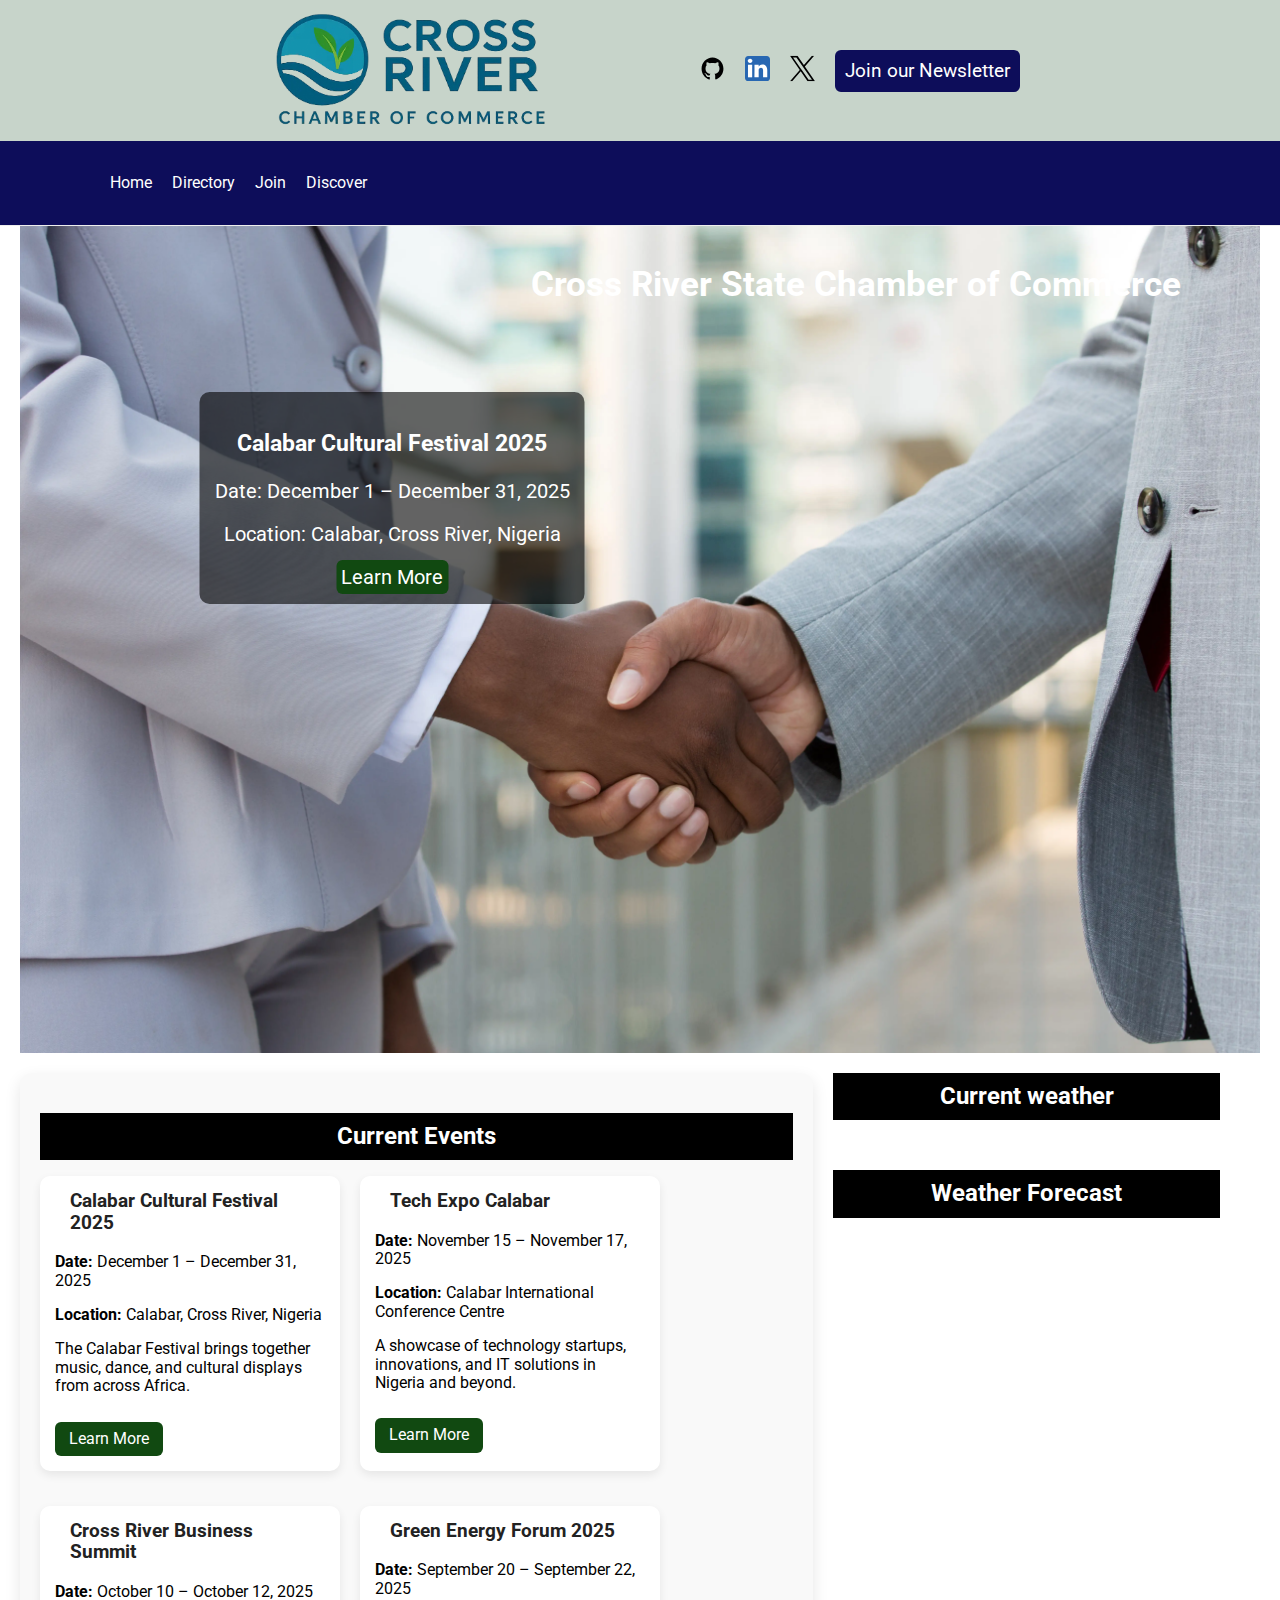
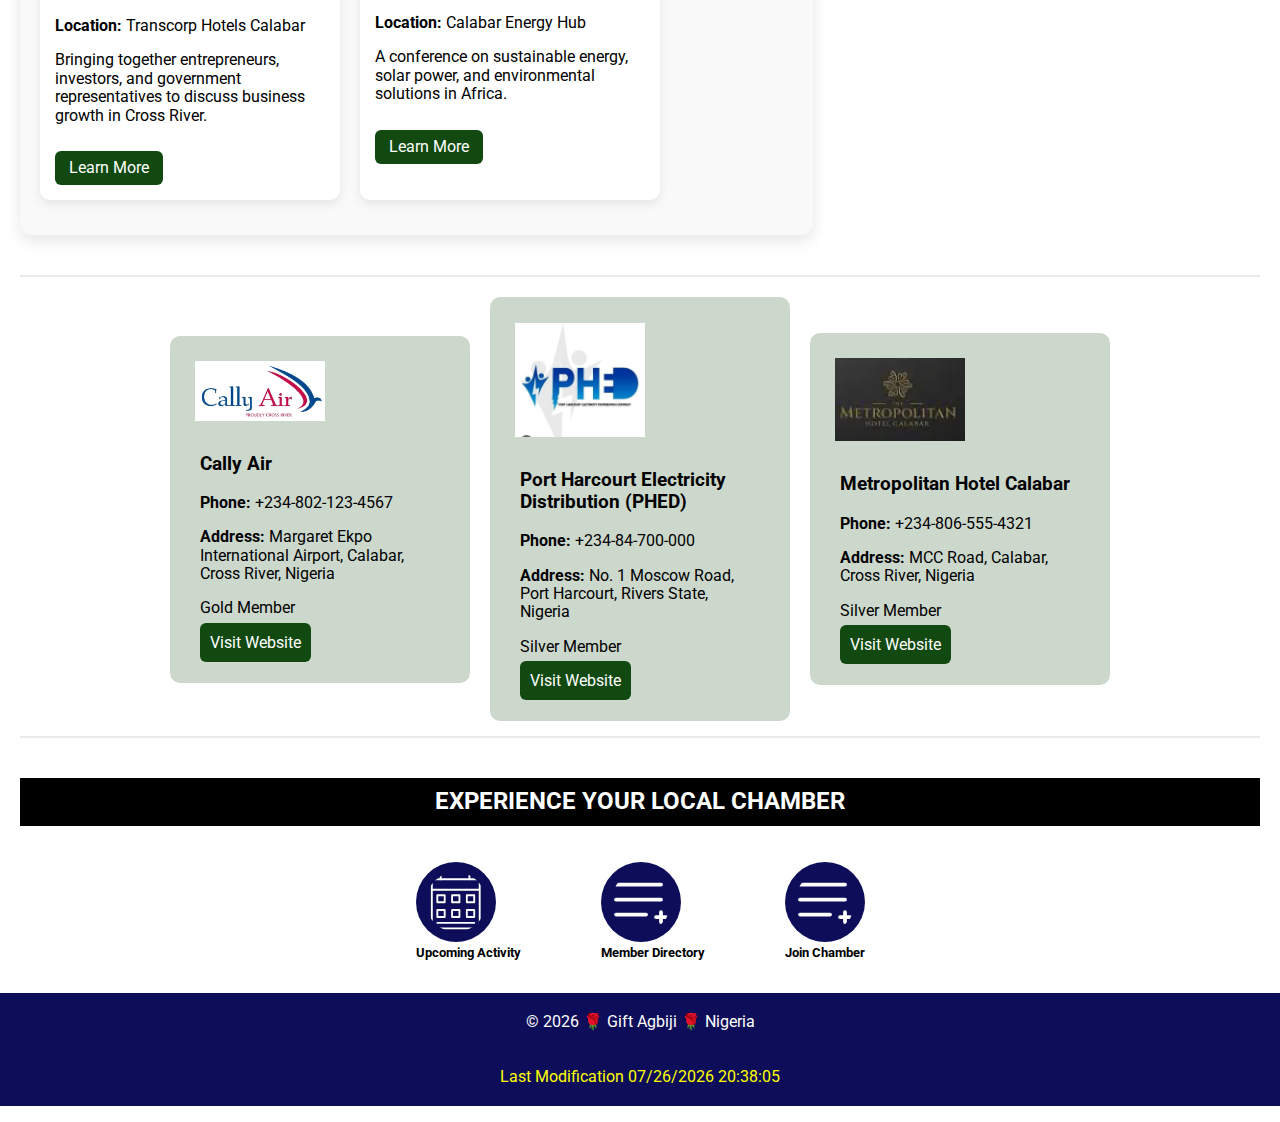
<file: chamber/index.html>
<!DOCTYPE html>
<html lang="en">
<head>
    <meta charset="UTF-8">
    <meta name="viewport" content="width=device-width, initial-scale=1.0">
    <meta name="author" content="Gift Agbiji">
    <meta name="description" content="Cross River State Chamber of Commerce - Empowering Businesses">
    <meta property="og:title" content=" Cross River State Chamber of Commerce - Empowering Businesses">
    <meta property="og:description" content="Join the State Chamber of Commerce to connect with business leaders, access resources, and drive economic growth across our state." />
    <meta property="og:image" content="images/screenshot.png">
    <meta property="og:url" content="https://agbijigift.github.io/wdd231/chamber/">
    <meta property="og:type" content="website">
    <meta property="og:site_name" content="State Chamber of Commerce">
    <link rel="icon" href="images/favicon.ico">
    <link rel="preconnect" href="https://fonts.gstatic.com" crossorigin>
<link href="https://fonts.googleapis.com/css2?family=Lato:ital,wght@0,100;0,300;0,400;0,700;0,900;1,100;1,300;1,400;1,700;1,900&family=Noto+Sans:ital,wght@0,100..900;1,100..900&family=Open+Sans:ital,wght@0,300..800;1,300..800&family=PT+Serif:ital,wght@0,400;0,700;1,400;1,700&family=Roboto+Condensed:ital,wght@0,100..900;1,100..900&family=Roboto+Mono:ital,wght@0,100..700;1,100..700&family=Roboto:ital,wght@0,100..900;1,100..900&display=swap" rel="stylesheet">
    <link rel="stylesheet" href="../styles/normalize.css">
    <link rel="stylesheet" href="styles/base.css">
    <link rel="stylesheet" href="styles/large.css">
    <script src="../scripts/getdates.js" defer></script>
    <script src="scripts/nav.js" defer></script>
    <script src="scripts/weather.js" defer></script>
    <script src="scripts/forecast.js" defer></script>
    
    <title>Cross River State Chamber of Commerce</title>
</head>
<body>
    <header>
        <img class="logo" src="images/logo.webp" alt="logo" >
        <button id="ham-btn" class="hamburger"></button>
         <div class="social">
            <a href=""><img src="../images/githup.svg" alt="githup link"></a>
            <a href=""><img src="../images/linkedin.svg" alt="linkedin"></a>
            <a href=""><img src="../images/twitter.svg" alt="twitter"></a>
            
            <button>Join our Newsletter</button>
        </div>
        
        
        

    </header>
    <nav id="nav-bar" class="navigation">
        <ul>
        <li><a href="index.html">Home</a></li>
        <li><a href="directory.html">Directory</a></li>
        <li><a href="join.html">Join</a></li>
        <li><a href="#">Discover</a></ul></li>
    </nav>
    <main>
        <section class="hero">
  <img src="images/hero-img.webp" alt="hero image">
<h1>Cross River State Chamber of Commerce</h1>
  <div id="event-overlay">
    <h3 id="event-title"></h3>
    <p id="event-date"></p>
    <p id="event-location"></p>
    <a id="event-link" href="#" target="_blank">Learn More</a>

  </div>
</section>

    <section class="event">
       <section id="current-event">
  <h2>Current Events</h2>
  
  <div id="events-list"></div>
    </section>

    <section class="weather">
        
        <div id="current-wheather">
            <h2>Current weather</h2>
            <div class="wea">
            <div id="w-icon">

            </div>
            <div id="other-info"></div>
        </div>

        </div>
        <div id="forecast">
            <h2>Weather Forecast</h2>

        </div>


    </section>
    <section id="spotlights">

    </section>
    <section class="activities">
        <h2>EXPERIENCE YOUR LOCAL CHAMBER</h2>
        <div class="acti">
        <figure><div><a href="#"><img src="images/calender-icon.svg" alt="Activity"></a></div>
        <figcaption>Upcoming Activity</figcaption>
    </figure>
            <figure><div><a href="directory.html"><img src="images/add-icon.svg" alt="member directory"> </a></div>
        <figcaption>Member Directory</figcaption>
    </figure>
        <figure><div><a href="join.html"><img src="images/add-icon.svg" alt="Join chamber"></a></div>
        <figcaption>Join Chamber</figcaption>
    </figure>
</div>
    </section> 
 </section>
      	
    </main>
    <footer>
         <p id="currentyear"></p>
        <p id="lastmodified"></p>

    </footer>

    
</body>
</html>
</file>
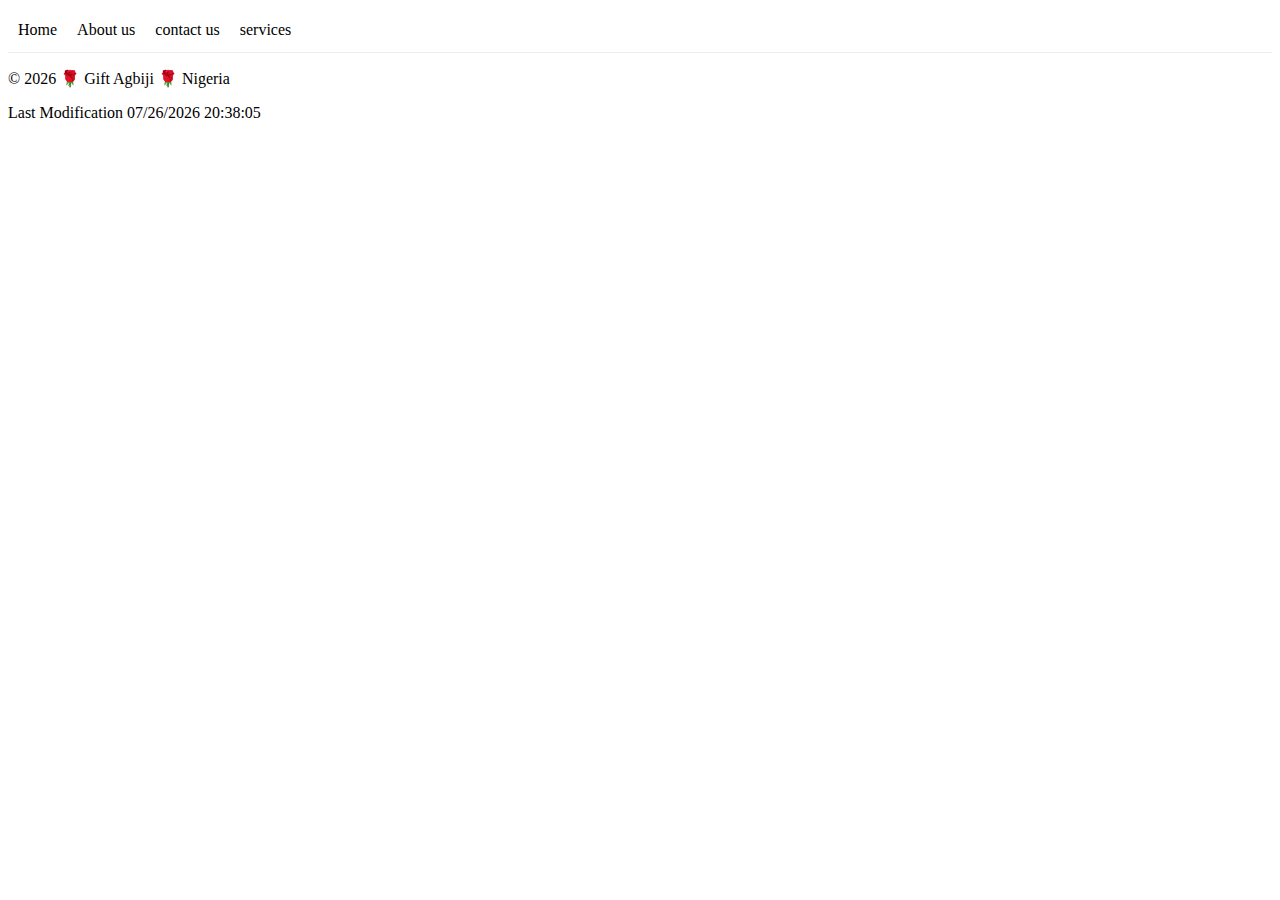
<file: project/index.html>
<!DOCTYPE html>
<html lang="en">
<head>
    <meta charset="UTF-8">
    <meta name="viewport" content="width=device-width, initial-scale=1.0">
        <meta name="description" content=" AquaLife Water Company homepage">
    <meta name="author" content="Gift Agbiji">
        <meta property="og:description" content="AquaLife Water Company homepage">
    <meta property="og:image" content="https://agbijigift.github.io/wdd231/">
    <meta property="og:title" content="AquaLife Water Company homepage">
    <link rel="preconnect" href="https://fonts.googleapis.com">
    <link rel="preconnect" href="https://fonts.gstatic.com" crossorigin>
    <link
        href="https://fonts.googleapis.com/css2?family=Lato:ital,wght@0,100;0,300;0,400;0,700;0,900;1,100;1,300;1,400;1,700;1,900&family=Noto+Sans:ital,wght@0,100..900;1,100..900&family=PT+Serif:ital,wght@0,400;0,700;1,400;1,700&family=Poppins:ital,wght@0,100;0,200;0,300;0,400;0,500;0,600;0,700;0,800;0,900;1,100;1,200;1,300;1,400;1,500;1,600;1,700;1,800;1,900&family=Roboto+Condensed:ital,wght@0,100..900;1,100..900&family=Roboto:ital,wght@0,100..900;1,100..900&display=swap"
        rel="stylesheet">
    <link rel="stylesheet" href="styles/base.css">
    <link rel="stylesheet" href="styles/large.css">
    <script src="scripts/nav.js" defer></script>
    <script src="scripts/getdates.js" defer></script>
    <title>AquaLife Water Company</title>
</head>
<body>
    <header>
        <button id="ham-btn" class="hamburger"></button>

    </header>
    <nav id="nav-bar" class="navigation">
       <ul><li><a href="index.html">Home</a></li>
       <li> <a href="#">About us</a></li>
        <li><a href="#"> contact us</a></li>
        <li><a href="#">services</a></ul> </li>

    </nav>
    <main>
        <section class="hero">
            <div class="welcome-message">

            </div>

        </section>
        <section class="vision">

        </section>

    </main>
    <footer>
        <p id="currentyear"></p>
        <p id="lastmodified"></p>


    </footer>

    
</body>
</html>
</file>
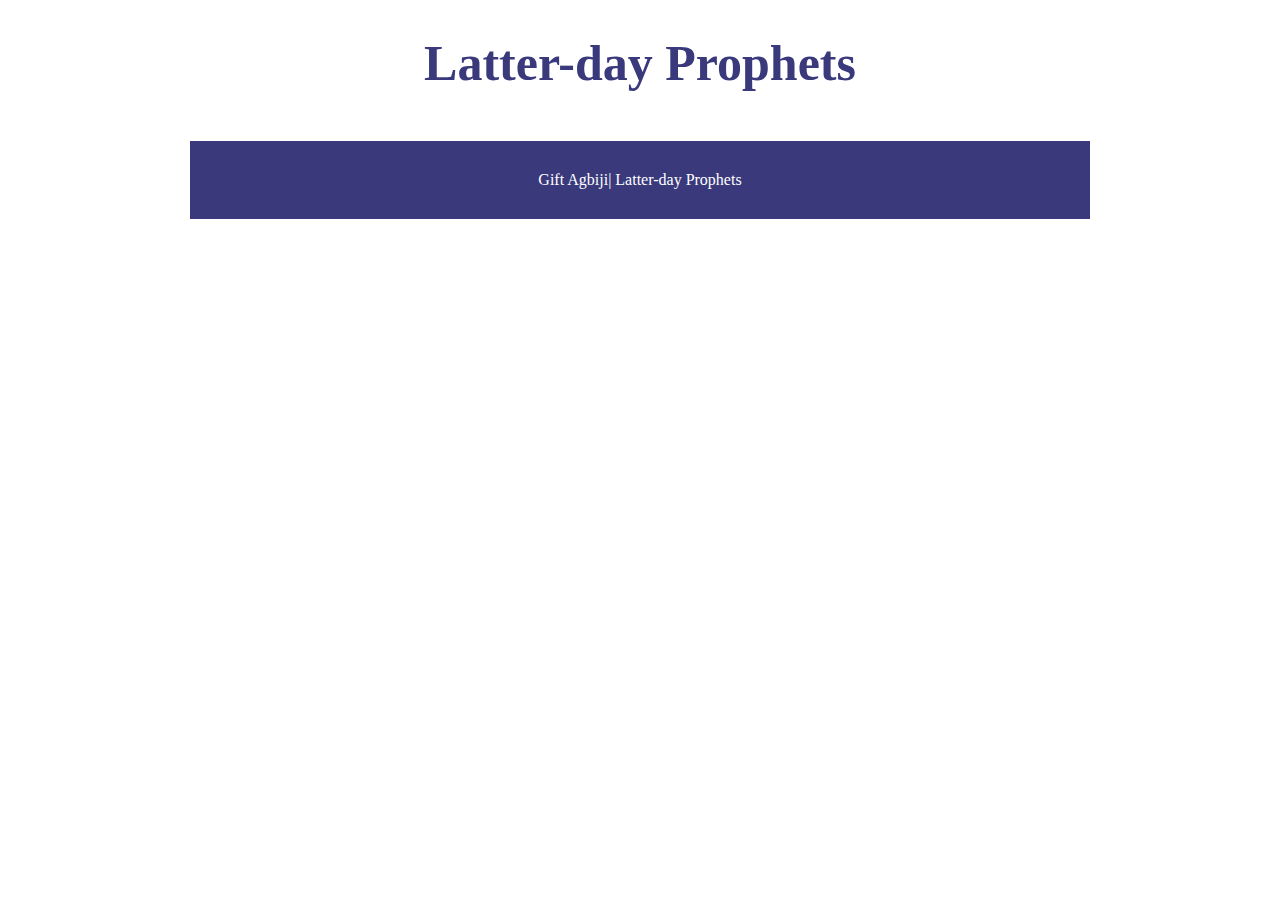
<file: prophets.html>
<!DOCTYPE html>
<html lang="en">
<head>
    <meta charset="UTF-8">
    <meta name="viewport" content="width=device-width, initial-scale=1.0">
    <title>Gift Agbiji| Latter-day Prophets</title>
    <link rel="stylesheet" href="styles/prophets.css">
    <script src="scripts/prophets.js" defer></script>
</head>
<body>
    <header>
  <h1>Latter-day Prophets</h1>
</header>
<main>
  <div id="cards"></div>
</main>
<footer>
  <p>Gift Agbiji| Latter-day Prophets</p> 
</footer>
</body>
</html>
</file>
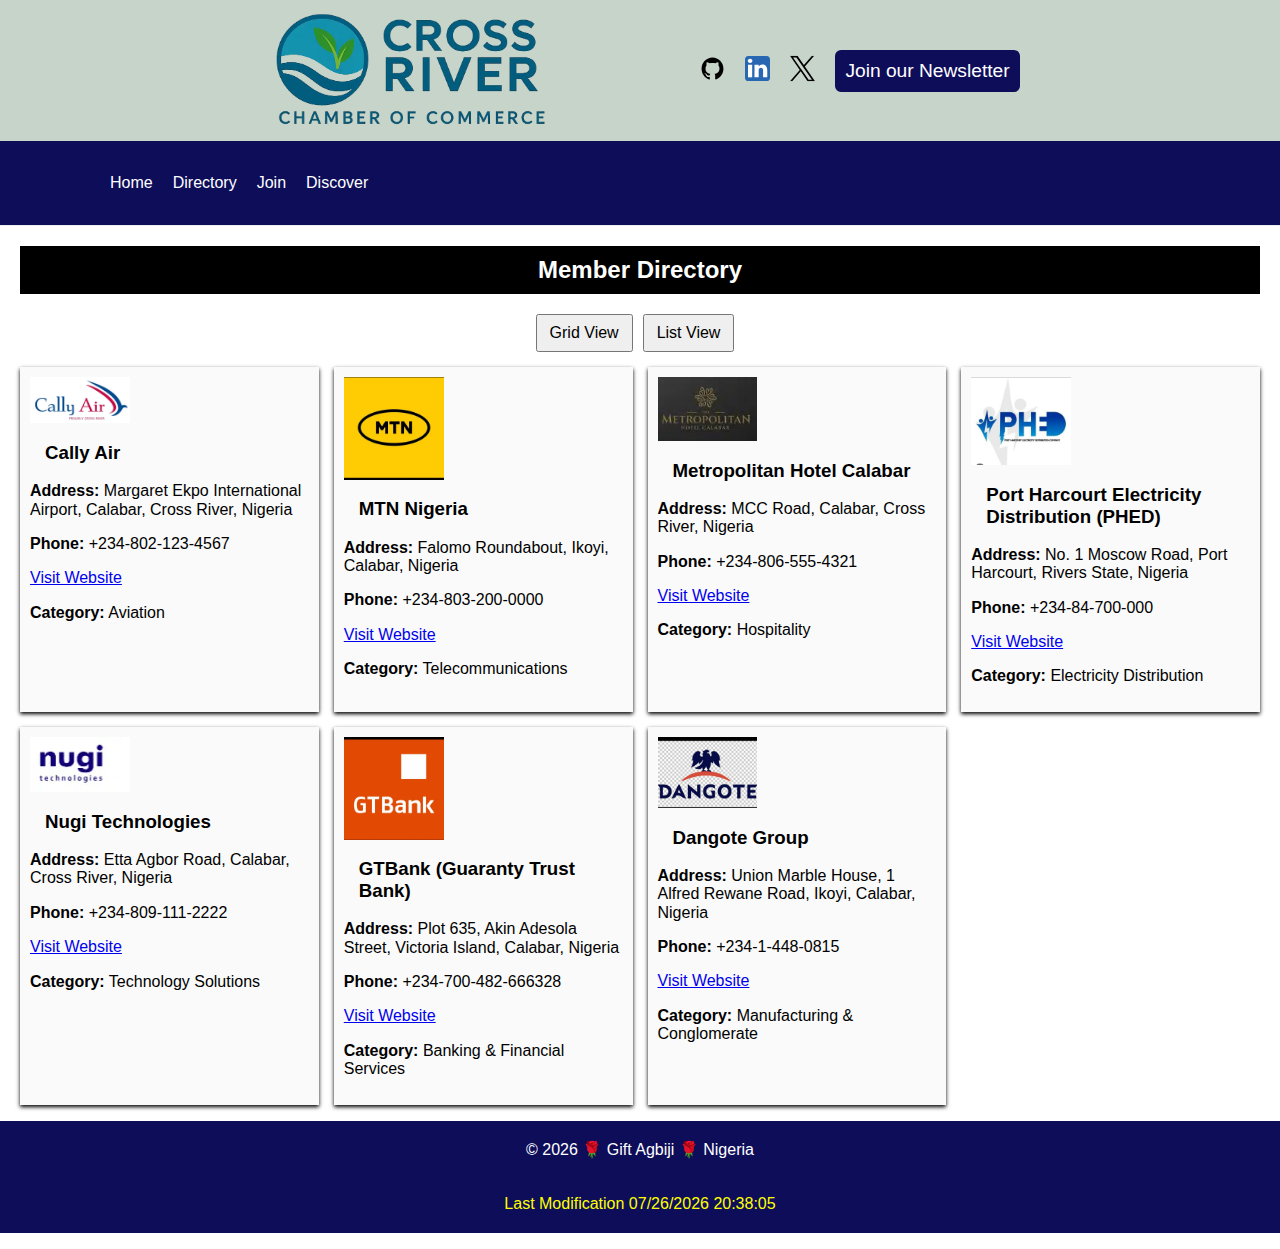
<file: chamber/directory.html>
<!DOCTYPE html>
<html lang="en">
<head>
    <meta charset="UTF-8">
    <meta name="viewport" content="width=device-width, initial-scale=1.0">
    <meta name="author" content="Gift Agbiji">
    <meta name="description" content="Cross River State Chamber of Commerce - Empowering Businesses">
    <meta property="og:title" content=" Cross River State Chamber of Commerce - Empowering Businesses">
    <meta property="og:description" content="Join the State Chamber of Commerce to connect with business leaders, access resources, and drive economic growth across our state." />
    <meta property="og:image" content="images/chamber-preview.jpg">
    <meta property="og:url" content="https://yourdomain.com/">
    <meta property="og:type" content="website">
    <meta property="og:site_name" content="State Chamber of Commerce">
    <link rel="icon" href="images/favicon.ico">
    <script src="../scripts/getdates.js" defer></script>
    <script src="scripts/nav.js" defer></script>
    <link rel="stylesheet" href="../styles/normalize.css">
    <link rel="stylesheet" href="styles/base.css">
    <link rel="stylesheet" href="styles/large.css">
    <title>Document</title>
</head>
<body>
    <header>
        <img class="logo" src="images/logo.webp" alt="logo" >
        <button id="ham-btn" class="hamburger"></button>
         <div class="social">
            <a href=""><img src="../images/githup.svg" alt="githup link"></a>
            <a href=""><img src="../images/linkedin.svg" alt="linkedin"></a>
            <a href=""><img src="../images/twitter.svg" alt="twitter"></a>
            
            <button>Join our Newsletter</button>
        </div>
        
        
        

    </header>
    <nav id="nav-bar" class="navigation">
        <ul>
        <li><a href="#">Home</a></li>
        <li><a href="#">Directory</a></li>
        <li><a href="#">Join</a></li>
        <li><a href="#">Discover</a></ul></li>
    </nav>
    <main>
        <h2>Member Directory</h2>
    <div class="view-toggle">
      <button id="gridView">Grid View</button>
      <button id="listView">List View</button>
    </div>
    <div id="directory" class="grid list"></div>
    

        	
    </main>
    <footer>
         <p id="currentyear"></p>
        <p id="lastmodified"></p>

    </footer>

    
</body>
</html>
</file>
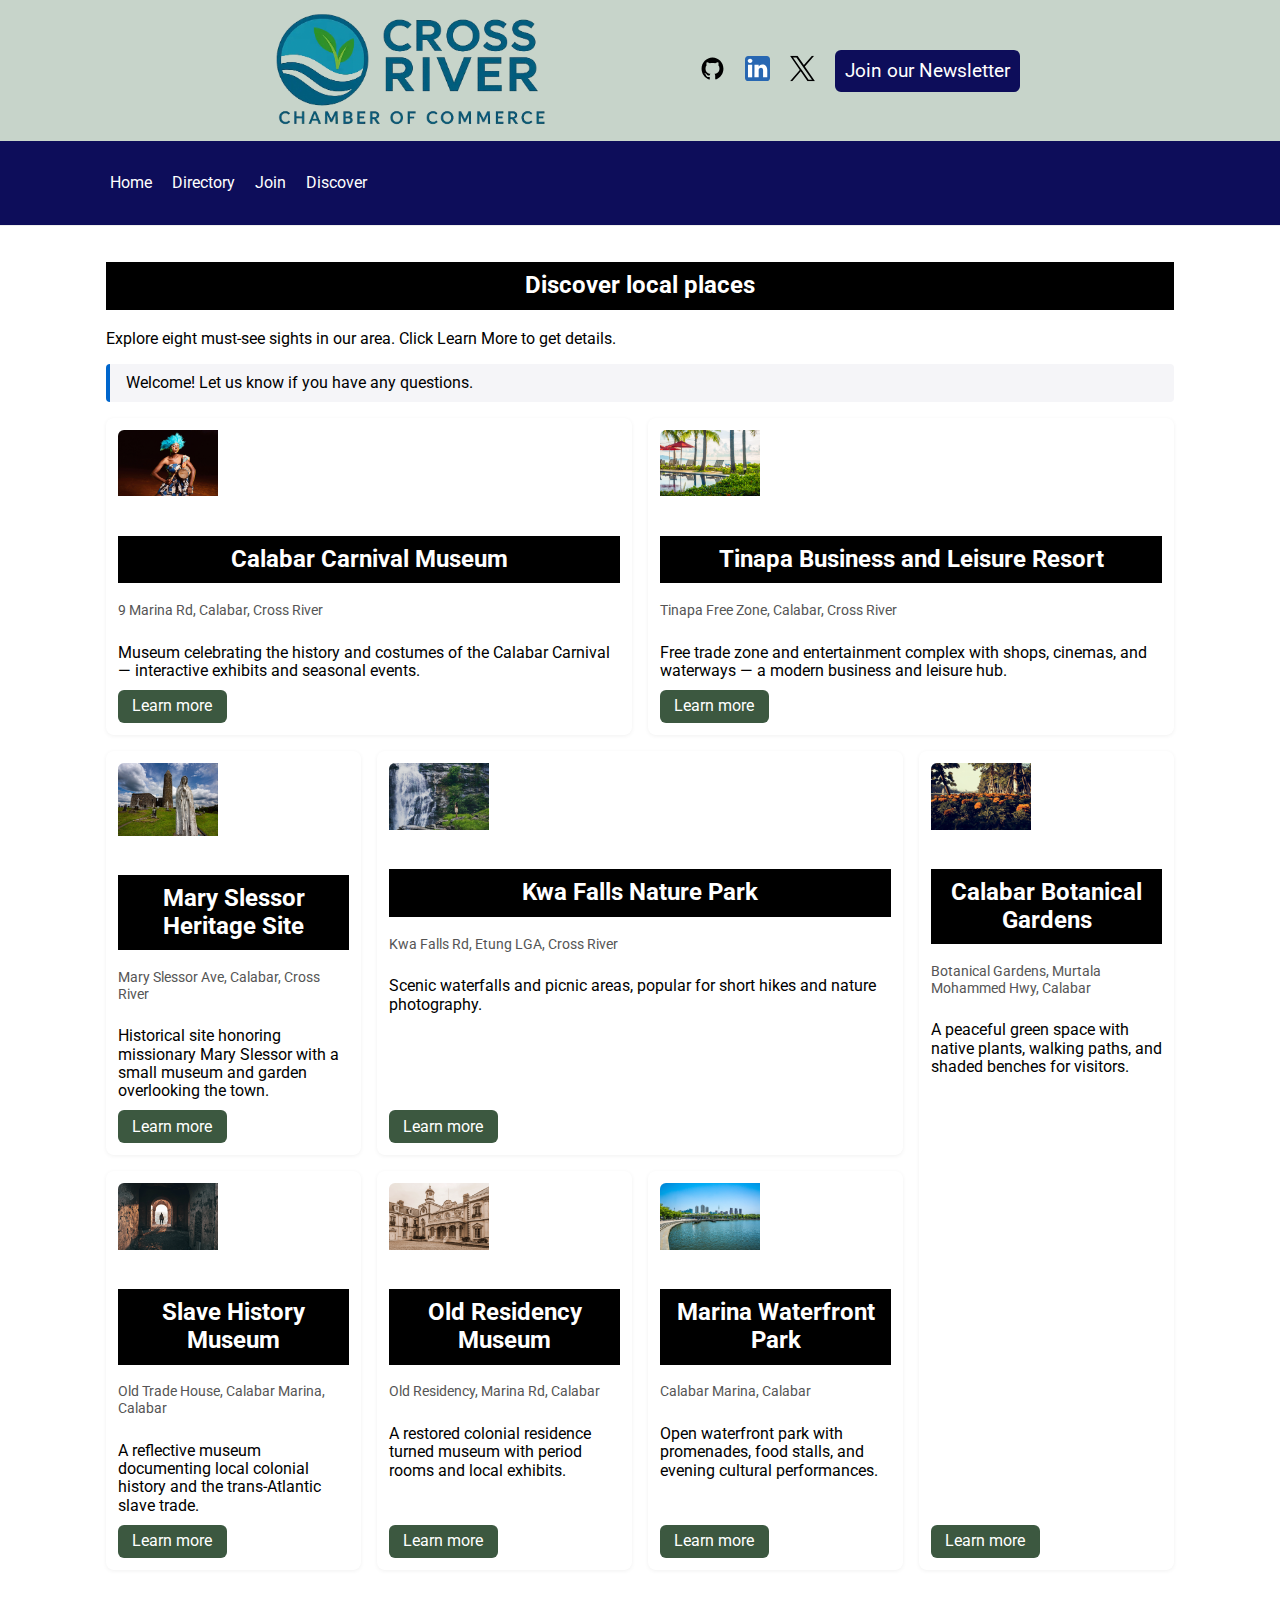
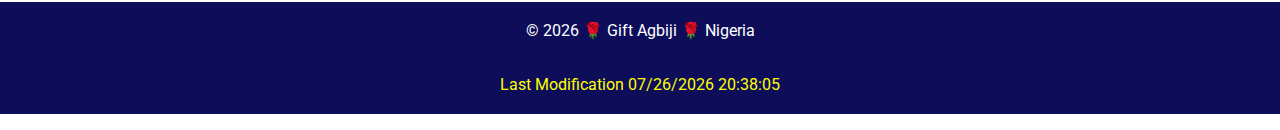
<file: chamber/discover.html>
<!DOCTYPE html>
<html lang="en">
<head>
    <meta charset="UTF-8">
    <meta name="viewport" content="width=device-width, initial-scale=1.0">
    <meta name="author" content="Gift Agbiji">
    <meta name="description" content="Cross River State Chamber of Commerce - Empowering Businesses">
    <meta property="og:title" content=" Cross River State Chamber of Commerce - Empowering Businesses">
    <meta property="og:description" content="Join the State Chamber of Commerce to connect with business leaders, access resources, and drive economic growth across our state." />
    <meta property="og:image" content="images/screenshot.png">
    <meta property="og:url" content="https://agbijigift.github.io/wdd231/chamber/">
    <meta property="og:type" content="website">
    <meta property="og:site_name" content="State Chamber of Commerce">
    <link rel="icon" href="images/favicon.ico">
    <link rel="preconnect" href="https://fonts.gstatic.com" crossorigin>
<link href="https://fonts.googleapis.com/css2?family=Lato:ital,wght@0,100;0,300;0,400;0,700;0,900;1,100;1,300;1,400;1,700;1,900&family=Noto+Sans:ital,wght@0,100..900;1,100..900&family=Open+Sans:ital,wght@0,300..800;1,300..800&family=PT+Serif:ital,wght@0,400;0,700;1,400;1,700&family=Roboto+Condensed:ital,wght@0,100..900;1,100..900&family=Roboto+Mono:ital,wght@0,100..700;1,100..700&family=Roboto:ital,wght@0,100..900;1,100..900&display=swap" rel="stylesheet">
    <link rel="stylesheet" href="../styles/normalize.css">
    <link rel="stylesheet" href="styles/base.css">
    <link rel="stylesheet" href="styles/large.css">
    <link rel="stylesheet" href="styles/discover.css">
    <script src="../scripts/getdates.js" defer></script>
    <script src="scripts/nav.js" defer></script>

    <script src="scripts/discover.js" defer></script>
    
    <title> Discover | Cross River State Chamber of Commerce</title>
</head>
<body>
    <header>
        <img class="logo" src="images/logo.webp" alt="logo" >
        <button id="ham-btn" class="hamburger"></button>
         <div class="social">
            <a href=""><img src="../images/githup.svg" alt="githup link"></a>
            <a href=""><img src="../images/linkedin.svg" alt="linkedin"></a>
            <a href=""><img src="../images/twitter.svg" alt="twitter"></a>
            
            <button>Join our Newsletter</button>
        </div>
        
        
        

    </header>
    <nav id="nav-bar" class="navigation">
        <ul>
        <li><a href="index.html">Home</a></li>
        <li><a href="directory.html">Directory</a></li>
        <li><a href="join.html">Join</a></li>
        <li><a href="#">Discover</a></ul></li>
    </nav>
    <main class="container">
    <section class="intro">
      <h2>Discover local places</h2>
      <p>Explore eight must-see sights in our area. Click Learn More to get details.</p>

   
      <div id="visitorMessage" class="visitor-message" role="status" aria-live="polite"></div>
    </section>

    <section id="discoverGrid" class="discover-grid" aria-live="polite"></section>
  </main>
    <footer>
         <p id="currentyear"></p>
        <p id="lastmodified"></p>

    </footer>

    
</body>
</html>
</file>
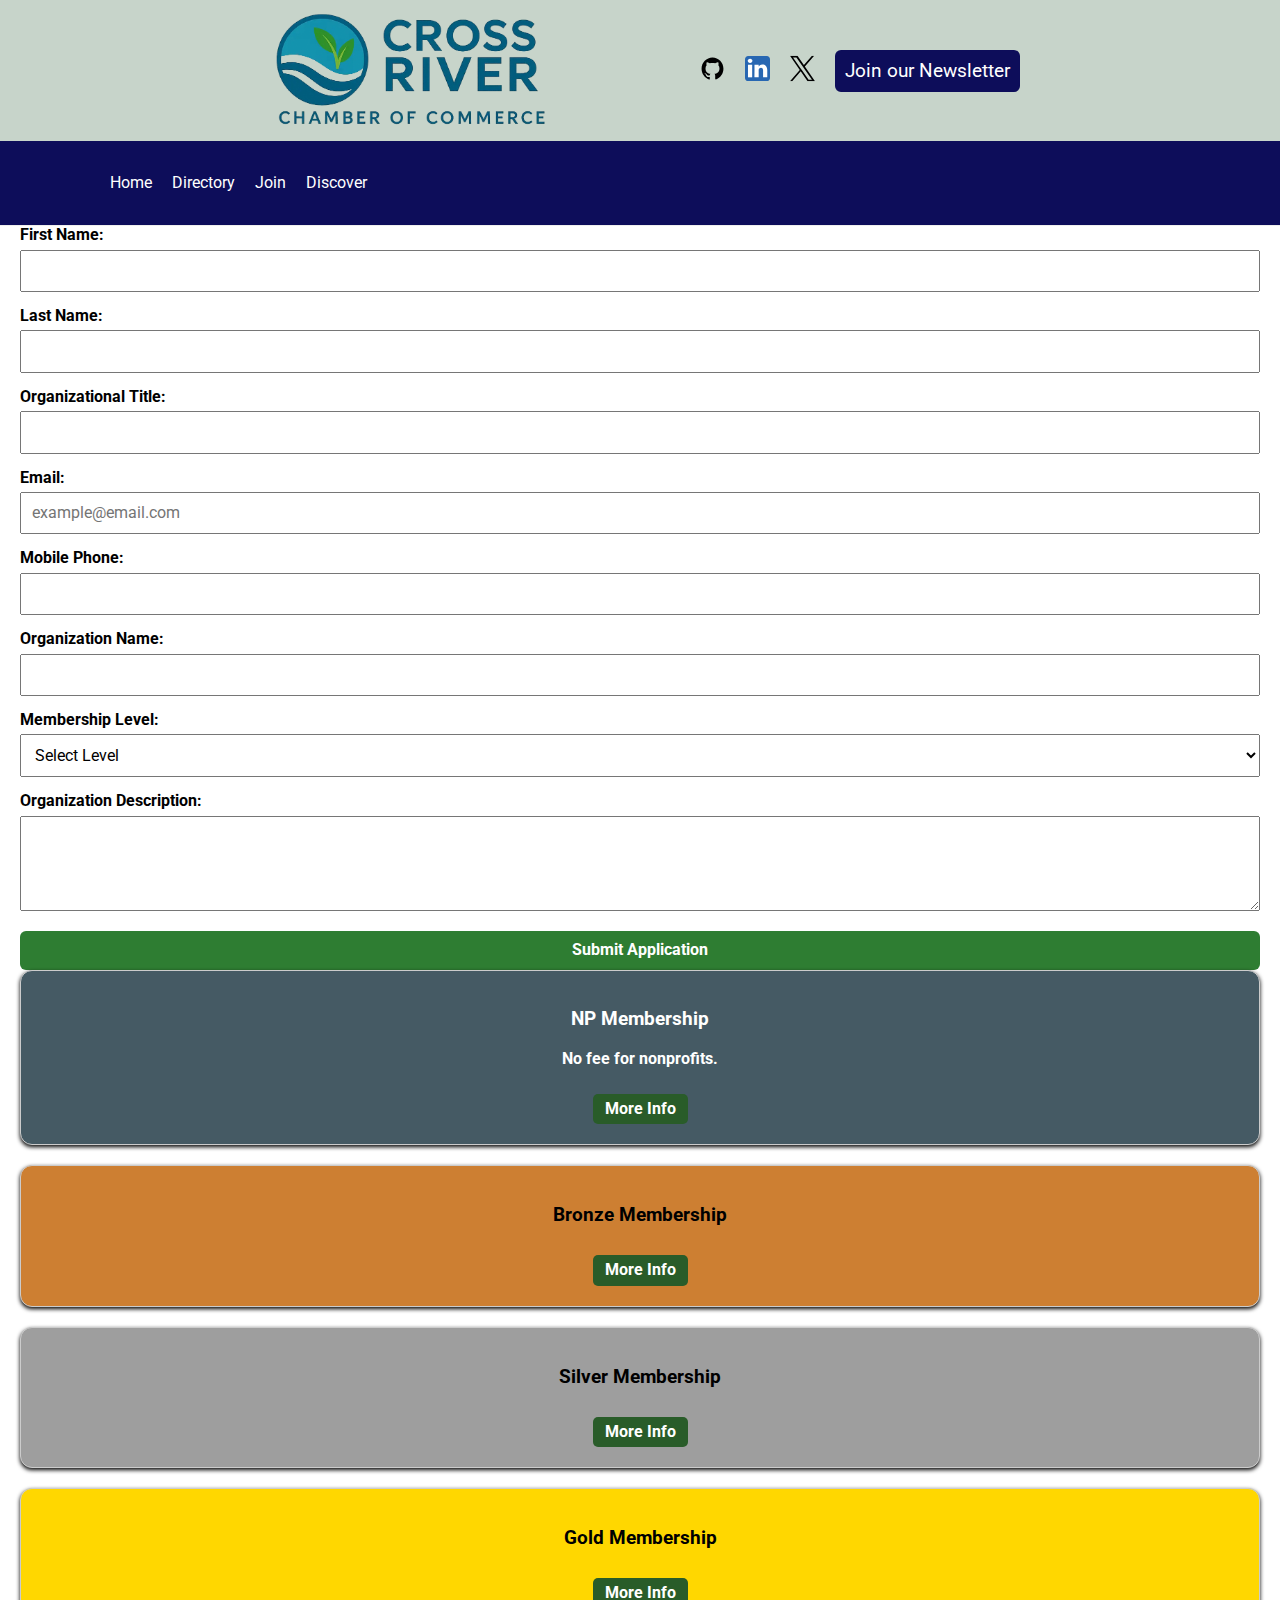
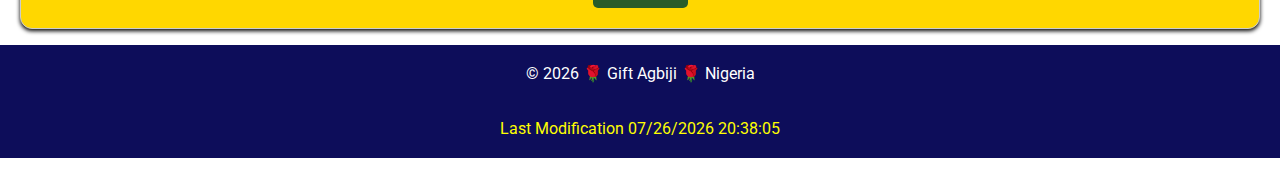
<file: chamber/join.html>
<!DOCTYPE html>
<html lang="en">
<head>
    <meta charset="UTF-8">
    <meta name="viewport" content="width=device-width, initial-scale=1.0">
    <meta name="author" content="Gift Agbiji">
    <meta name="description" content="Cross River State Chamber of Commerce - Empowering Businesses">
    <meta property="og:title" content=" Cross River State Chamber of Commerce - Empowering Businesses">
    <meta property="og:description" content="Join the State Chamber of Commerce to connect with business leaders, access resources, and drive economic growth across our state." />
    <meta property="og:image" content="images/screenshot.png">
    <meta property="og:url" content="https://agbijigift.github.io/wdd231/chamber/">
    <meta property="og:type" content="website">
    <meta property="og:site_name" content="State Chamber of Commerce">
    <link rel="icon" href="images/favicon.ico">
    <link rel="preconnect" href="https://fonts.gstatic.com" crossorigin>
<link href="https://fonts.googleapis.com/css2?family=Lato:ital,wght@0,100;0,300;0,400;0,700;0,900;1,100;1,300;1,400;1,700;1,900&family=Noto+Sans:ital,wght@0,100..900;1,100..900&family=Open+Sans:ital,wght@0,300..800;1,300..800&family=PT+Serif:ital,wght@0,400;0,700;1,400;1,700&family=Roboto+Condensed:ital,wght@0,100..900;1,100..900&family=Roboto+Mono:ital,wght@0,100..700;1,100..700&family=Roboto:ital,wght@0,100..900;1,100..900&display=swap" rel="stylesheet">
    <link rel="stylesheet" href="../styles/normalize.css">
    <link rel="stylesheet" href="styles/base.css">
    <link rel="stylesheet" href="styles/large.css">
    <link rel="stylesheet" href="styles/join.css">

    <script src="../scripts/getdates.js" defer></script>
    <script src="scripts/nav.js" defer></script>
    <script src="scripts/weather.js" defer></script>
    <script src="join.html" defer></script>
    
    <title>Cross River State Chamber of Commerce</title>
</head>
<body>
    <header>
        <img class="logo" src="images/logo.webp" alt="logo" >
        <button id="ham-btn" class="hamburger"></button>
         <div class="social">
            <a href=""><img src="../images/githup.svg" alt="githup link"></a>
            <a href=""><img src="../images/linkedin.svg" alt="linkedin"></a>
            <a href=""><img src="../images/twitter.svg" alt="twitter"></a>
            
            <button>Join our Newsletter</button>
        </div>
        
        
        

    </header>
    <nav id="nav-bar" class="navigation">
        <ul>
        <li><a href="index.html">Home</a></li>
        <li><a href="directory.html">Directory</a></li>
        <li><a href="join.html">Join</a></li>
        <li><a href="#">Discover</a></ul></li>
    </nav>
    <main>
  <form method="get" action="thankyou.html">
    <label for="firstName" title="Enter your first name">
      First Name:
      <input type="text" id="firstName" name="firstName" autocomplete="given-name" required>
    </label>

    <label for="lastName" title="Enter your last name">
      Last Name:
      <input type="text" id="lastName" name="lastName" autocomplete="family-name" required>
    </label>

    <label for="orgTitle" title="Enter your organizational title">
      Organizational Title:
      <input type="text" id="orgTitle" name="orgTitle" 
             autocomplete="organization-title" 
             pattern="[A-Za-z\\- ]{7,}" 
             title="Only letters, hyphens, and spaces. Minimum 7 characters.">
    </label>

    <label for="email" title="Enter your email address">
      Email:
      <input type="email" id="email" name="email" placeholder="example@email.com" 
             autocomplete="email" required>
    </label>

    <label for="mobile" title="Enter your mobile phone number">
      Mobile Phone:
      <input type="tel" id="mobile" name="mobile" autocomplete="tel" required>
    </label>

    <label for="organization" title="Enter your business or organization's name">
      Organization Name:
      <input type="text" id="organization" name="organization" autocomplete="organization" required>
    </label>

    <label for="membership" title="Select your membership level">
      Membership Level:
      <select id="membership" name="membership" required>
        <option value="">Select Level</option>
        <option value="NP">NP Membership</option>
        <option value="Bronze">Bronze Membership</option>
        <option value="Silver">Silver Membership</option>
        <option value="Gold">Gold Membership</option>
      </select>
    </label>

    <label for="description" title="Provide a description of your organization">
      Organization Description:
      <textarea id="description" name="description" rows="4"></textarea>
    </label>
<input type="hidden" id="timestampField" name="timestamp">
  

    <input type="submit" value="Submit Application">
  </form>

 
  <div class="membership-cards">
    <div class="card np">
      <h3>NP Membership</h3>
      <p>No fee for nonprofits.</p>
      <a href="#" onclick="openModal('modalNP')">More Info</a>
    </div>
    <div class="card bronze">
      <h3>Bronze Membership</h3>
      <a href="#" onclick="openModal('modalBronze')">More Info</a>
    </div>
    <div class="card silver">
      <h3>Silver Membership</h3>
      <a href="#" onclick="openModal('modalSilver')">More Info</a>
    </div>
    <div class="card gold">
      <h3>Gold Membership</h3>
      <a href="#" onclick="openModal('modalGold')">More Info</a>
    </div>
  </div>


  <div id="modalNP" class="modal">
    <div class="modal-content">
      <span class="close" onclick="closeModal('modalNP')">&times;</span>
      <h2>NP Membership Benefits</h2>
      <p>Free membership for nonprofits. Includes basic event participation.</p>
    </div>
  </div>
  <div id="modalBronze" class="modal">
    <div class="modal-content">
      <span class="close" onclick="closeModal('modalBronze')">&times;</span>
      <h2>Bronze Membership Benefits</h2>
      <p>Affordable option. Includes newsletters and limited advertising opportunities.</p>
    </div>
  </div>
  <div id="modalSilver" class="modal">
    <div class="modal-content">
      <span class="close" onclick="closeModal('modalSilver')">&times;</span>
      <h2>Silver Membership Benefits</h2>
      <p>Includes event discounts, training sessions, and spotlight ads.</p>
    </div>
  </div>
  <div id="modalGold" class="modal">
    <div class="modal-content">
      <span class="close" onclick="closeModal('modalGold')">&times;</span>
      <h2>Gold Membership Benefits</h2>
      <p>All Silver benefits plus premium advertising and exclusive events.</p>
    </div>
  </div>

      	
    </main>
    <footer>
         <p id="currentyear"></p>
        <p id="lastmodified"></p>

    </footer>

    
</body>
</html>
</file>
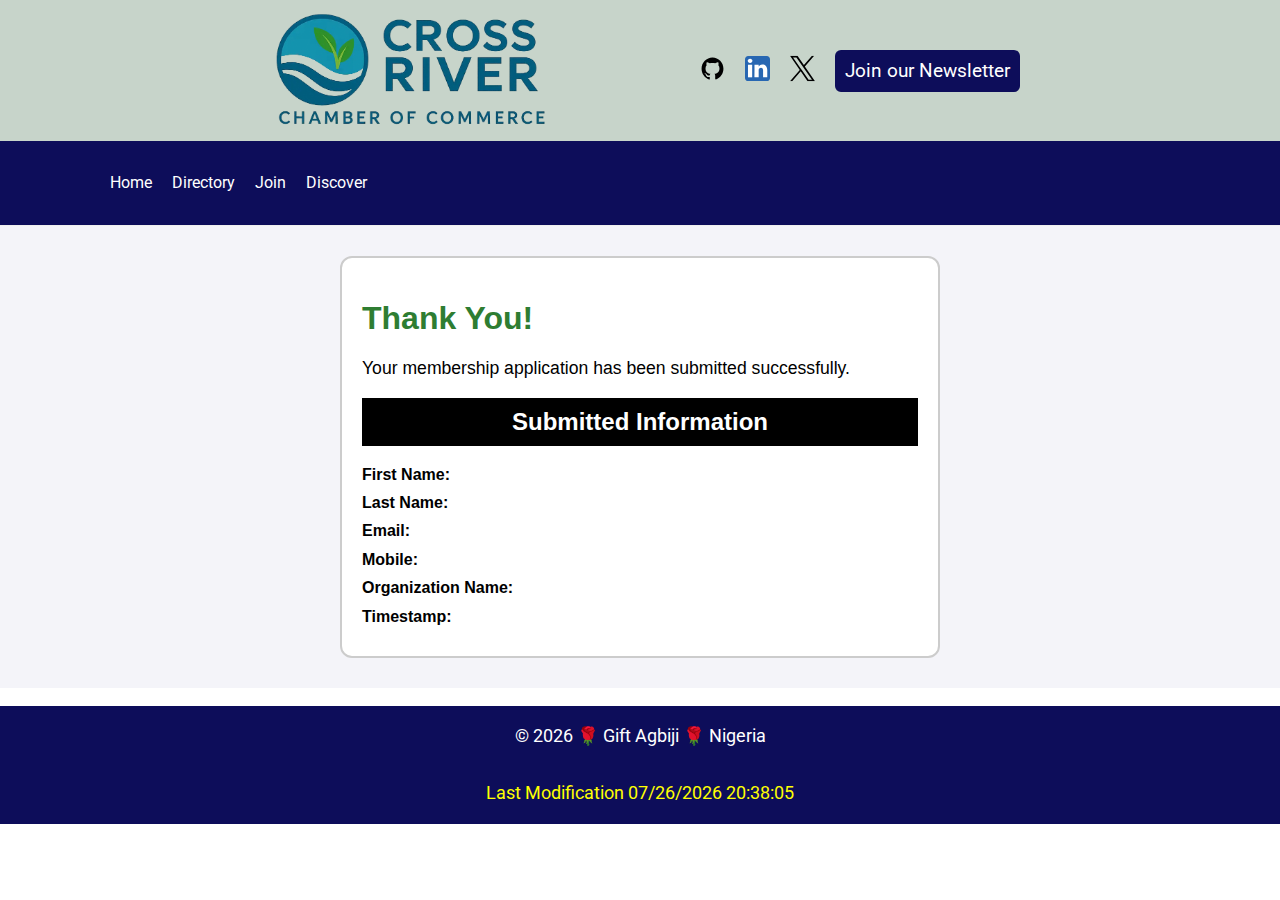
<file: chamber/thankyou.html>
<!DOCTYPE html>
<html lang="en">
<head>
    <meta charset="UTF-8">
    <meta name="viewport" content="width=device-width, initial-scale=1.0">
    <meta name="author" content="Gift Agbiji">
    <meta name="description" content="Cross River State Chamber of Commerce - Empowering Businesses">
    <meta property="og:title" content=" Cross River State Chamber of Commerce - Empowering Businesses">
    <meta property="og:description" content="Join the State Chamber of Commerce to connect with business leaders, access resources, and drive economic growth across our state." />
    <meta property="og:image" content="images/screenshot.png">
    <meta property="og:url" content="https://agbijigift.github.io/wdd231/chamber/">
    <meta property="og:type" content="website">
    <meta property="og:site_name" content="State Chamber of Commerce">
    <link rel="icon" href="images/favicon.ico">
    <link rel="preconnect" href="https://fonts.gstatic.com" crossorigin>
<link href="https://fonts.googleapis.com/css2?family=Lato:ital,wght@0,100;0,300;0,400;0,700;0,900;1,100;1,300;1,400;1,700;1,900&family=Noto+Sans:ital,wght@0,100..900;1,100..900&family=Open+Sans:ital,wght@0,300..800;1,300..800&family=PT+Serif:ital,wght@0,400;0,700;1,400;1,700&family=Roboto+Condensed:ital,wght@0,100..900;1,100..900&family=Roboto+Mono:ital,wght@0,100..700;1,100..700&family=Roboto:ital,wght@0,100..900;1,100..900&display=swap" rel="stylesheet">
    <link rel="stylesheet" href="../styles/normalize.css">
    <link rel="stylesheet" href="styles/base.css">
    <link rel="stylesheet" href="styles/large.css">
    <link rel="stylesheet" href="styles/thankyou.css">
    <script src="../scripts/getdates.js" defer></script>
    <script src="scripts/nav.js" defer></script>
    <script src="scripts/weather.js" defer></script>
    <script src="scripts/thankyou.js" defer></script>
     <script src="scripts/join.js" defer></script>
    
    <title>Cross River State Chamber of Commerce</title>
</head>
<body>
    <header>
        <img class="logo" src="images/logo.webp" alt="logo" >
        <button id="ham-btn" class="hamburger"></button>
         <div class="social">
            <a href=""><img src="../images/githup.svg" alt="githup link"></a>
            <a href=""><img src="../images/linkedin.svg" alt="linkedin"></a>
            <a href=""><img src="../images/twitter.svg" alt="twitter"></a>
            
            <button>Join our Newsletter</button>
        </div>
        
        
        

    </header>
    <nav id="nav-bar" class="navigation">
        <ul>
        <li><a href="index.html">Home</a></li>
        <li><a href="directory.html">Directory</a></li>
        <li><a href="join.html">Join</a></li>
        <li><a href="#">Discover</a></ul></li>
    </nav>
    <main>
         <div class="thankyou-box">
    <h1>Thank You!</h1>
    <p>Your membership application has been submitted successfully.</p>
    <h2>Submitted Information</h2>
    <div class="field"><span>First Name:</span> <span id="firstName"></span></div>
    <div class="field"><span>Last Name:</span> <span id="lastName"></span></div>
    <div class="field"><span>Email:</span> <span id="email"></span></div>
    <div class="field"><span>Mobile:</span> <span id="mobile"></span></div>
    <div class="field"><span>Organization Name:</span> <span id="organization"></span></div>
    <div class="field"><span>Timestamp:</span> <span id="timestampDisplay"></span></div>
    
  </div>



      	
    </main>
    <footer>
         <p id="currentyear"></p>
        <p id="lastmodified"></p>

    </footer>

    
</body>
</html>
</file>
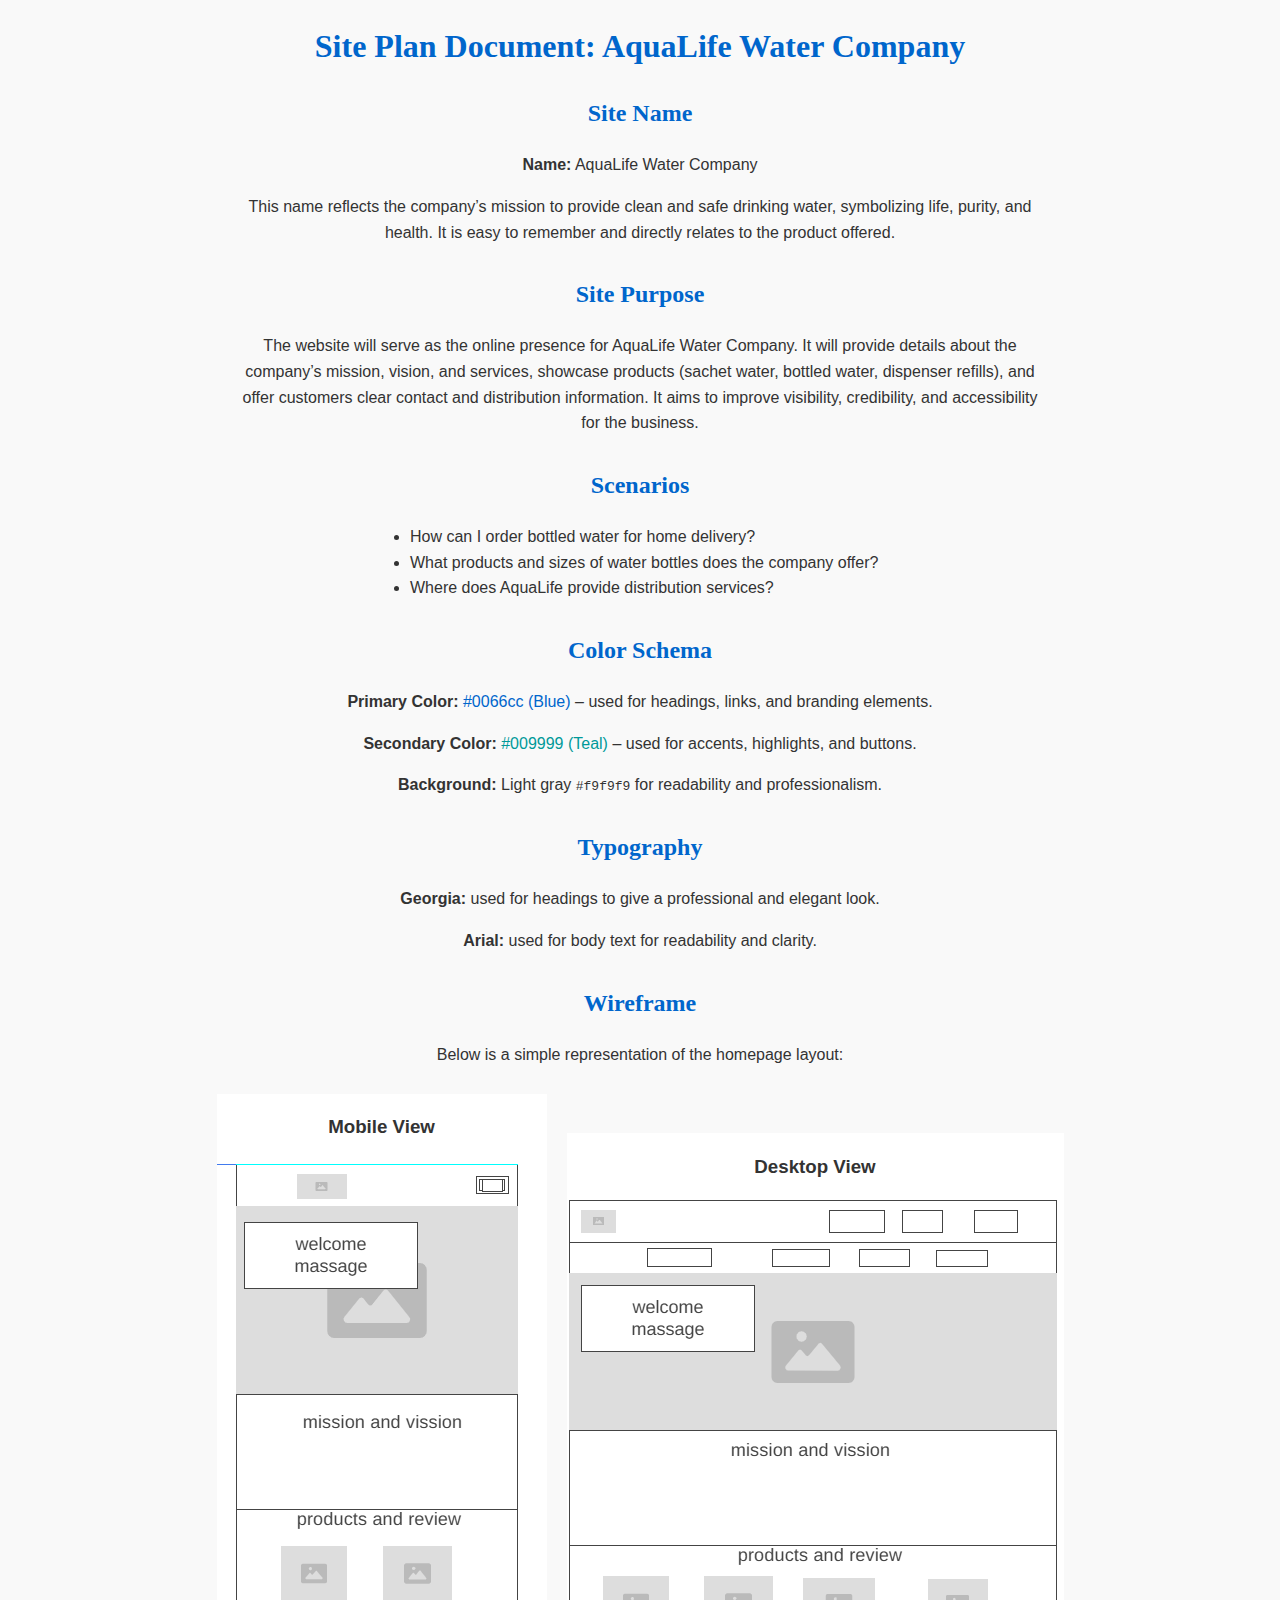
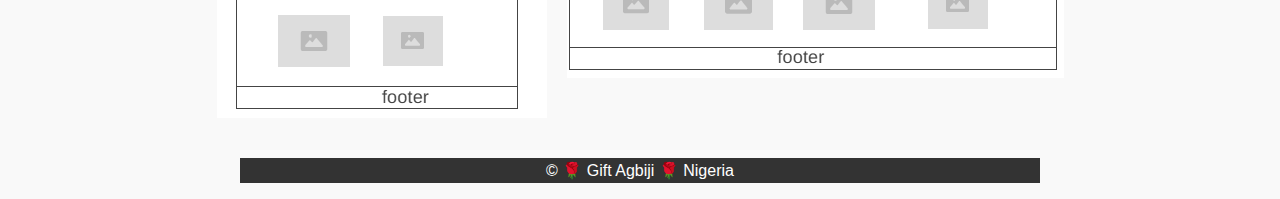
<file: project/siteplan.html>
<!DOCTYPE html>
<html lang="en">

<head>
    <meta charset="UTF-8">
    <meta name="viewport" content="width=device-width, initial-scale=1.0">
    <title>Site Plan – AquaLife Water Company</title>
    <meta name="description" content="Planning site for WDD 231 project">
    <meta name="author" content="Gift Agbiji">
    <link rel="preconnect" href="https://fonts.googleapis.com">
    <link rel="preconnect" href="https://fonts.gstatic.com" crossorigin>
    <link
        href="https://fonts.googleapis.com/css2?family=Lato:ital,wght@0,100;0,300;0,400;0,700;0,900;1,100;1,300;1,400;1,700;1,900&family=Noto+Sans:ital,wght@0,100..900;1,100..900&family=PT+Serif:ital,wght@0,400;0,700;1,400;1,700&family=Poppins:ital,wght@0,100;0,200;0,300;0,400;0,500;0,600;0,700;0,800;0,900;1,100;1,200;1,300;1,400;1,500;1,600;1,700;1,800;1,900&family=Roboto+Condensed:ital,wght@0,100..900;1,100..900&family=Roboto:ital,wght@0,100..900;1,100..900&display=swap"
        rel="stylesheet">
    <link rel="stylesheet" href="styles/siteplan.css">
</head>

<body>
    <main>


         <h1>Site Plan Document: AquaLife Water Company</h1>

  <section>
    <h2>Site Name</h2>
    <p><strong>Name:</strong> AquaLife Water Company</p>
    <p>This name reflects the company’s mission to provide clean and safe drinking water, symbolizing life, purity, and health. It is easy to remember and directly relates to the product offered.</p>
    
  </section>

  <section>
    <h2>Site Purpose</h2>
    <p>The website will serve as the online presence for AquaLife Water Company. It will provide details about the company’s mission, vision, and services, showcase products (sachet water, bottled water, dispenser refills), and offer customers clear contact and distribution information. It aims to improve visibility, credibility, and accessibility for the business.</p>
  </section>

  <section>
    <h2>Scenarios</h2>
    <ul>
      <li>How can I order bottled water for home delivery?</li>
      <li>What products and sizes of water bottles does the company offer?</li>
      <li>Where does AquaLife provide distribution services?</li>
    </ul>
  </section>

  <section>
    <h2>Color Schema</h2>
    <p class="primary"><strong>Primary Color:</strong> <span >#0066cc (Blue)</span> – used for headings, links, and branding elements.</p>
    <p class="secondary"><strong>Secondary Color:</strong> <span >#009999 (Teal)</span> – used for accents, highlights, and buttons.</p>
    <p><strong>Background:</strong> Light gray <code>#f9f9f9</code> for readability and professionalism.</p>
  </section>

  <section>
    <h2>Typography</h2>
    <p><strong>Georgia:</strong> used for headings to give a professional and elegant look.</p>
    <p><strong>Arial:</strong> used for body text for readability and clarity.</p>
  </section>

  <section class="wire">
    <h2>Wireframe</h2>
    <p>Below is a simple representation of the homepage layout:</p>
<div class="wireframes">
    <div class="wireframe">
      <h3>Mobile View</h3>
    
     <img src="images/mobile-view.png" alt="mobile view wireframe">
    </div>

    <div class="wireframe"> 
      <h3>Desktop View</h3>
   
      <img src="images/water-page-deskstop.png" alt="deskstop view wireframe">
    </div></div>
  </section>
    </main>
    <footer>
        <p>&copy; 🌹 Gift Agbiji 🌹 Nigeria</p>

    </footer>
</body>


</html>
</file>
<file: chamber/styles/base.css>
*{
    box-sizing: border-box;
}
body{
    font-family: "Roboto", sans-serif;
}
.logo{
    width: 200px;
    height: auto;
}
header{
    background-color: rgb(199, 212, 202);
    position: relative;
}
nav{
    background-color: rgb(13, 13, 90);
}

.social{
   padding-left: 40px;
   display: flex;
   gap: 20px;
   
}
.social button{
    
   
    padding: 6px;
    border: none;
    border-radius: 6px;
    background-color: rgb(13, 13, 90);
    color: white;
    font-size: larger;
}



/********************************************* hamburger  ********************************************************/
.hamburger{
    background: none;
    border: none;
    cursor: pointer;
    position: absolute;
    right: 0;
    padding: 10px;

}

.hamburger::before{
    content: "\2630";
    font-size: 2rem;
}

.hamburger.show::before{
    content: "\00D7";
    font-size: 2rem;
}

/********************************************* navigation ********************************************************/
.navigation{
    display: none;

}
.navigation.show{
    display: block;
    

}
.navigation ul{
    list-style-type: none;
    margin: 0;
    padding: 0;
}
.navigation a{
    display: block;
    padding: .8rem 10px; 
    text-decoration: none;
    color: white;
    border-bottom: 1px solid #ddd;
}
.navigation li.current{
    background-color: #eee;
}
.navigation a:hover{
    background-color: rgb(80, 80, 153);
}
/* ************************************main *******************************************/
h2{
    text-align: center;
}
.view-toggle {
  margin-bottom: 15px;
  display: flex;
  align-items: center;
  justify-content: center;
}

.view-toggle button {
  padding: 8px 12px;
  margin-right: 10px;
  cursor: pointer;
}


#directory.grid {
  display: grid;
  grid-template-columns: repeat(auto-fill, minmax(250px, 1fr));
  gap: 15px;
}

#directory.list {
  display: flex;
  flex-direction: row;
  gap: 10px;

}

.card {
  background: #fafafa;
  padding: 15px;
  box-shadow: 0 2px 4px black;
  padding: 10px;
}

.card img {
  max-width: 100px;
  display: block;
  margin-bottom: 10px;
}



#directory.list {
  display: flex;
  flex-direction: column;
  width: 100%;
  border: 1px solid #ccc;
  border-radius: 6px;
  overflow: hidden;
}

.list-row {
  display: flex;
  flex-direction: row; 
  border-bottom: 1px solid #ddd;
  padding: 8px;
}

.list-row:last-child {
  border-bottom: none;
}

.list-cell {
  flex: 1;
  padding: 6px;
  font-size: 14px;
  border-right: 1px solid #eee;
}

.list-cell:last-child {
  border-right: none;
}


.list-header {
  background: #0d0d5a;
  color: white;
  font-weight: bold;
  text-align: left;
}

.list-header .list-cell {
  border-right: 1px solid rgba(255,255,255,0.3);
}

.list-cell a {
  color: #0d0d5a;
  text-decoration: none;
}
.list-cell a:hover {
  text-decoration: underline;
}


/* ************************************footer *******************************************/
footer{
    background-color: rgb(13, 13, 90);
    color: white;
    text-align: center;
}
#currentyear{
    padding: 20px;
}
#lastmodified{
    padding-bottom: 20px;
    color: yellow;

}

/* ************************************Home page *******************************************/

.hero {
  position: relative;
  width: 100%;
  height: auto;
}

.hero img {
  width: 100%;
  height: auto;
  display: block;
}

#event-overlay {
  position: absolute;
  top: 0;
  left: 50%;
  height: auto;
  transform: translateX(-50%);
  background: rgba(0, 0, 0, 0.6); 
  color: white;
  padding: 15px;
  border-radius: 10px;
  text-align: center;
  font-size: 15px;
  max-width: 70%;
  transition: opacity 0.60s ease-in-out;
}
#event-overlay a{
  text-decoration: none;
  background: rgb(17, 73, 17);
  color: white;
  padding: 5px;
  border-radius: 6px;
}

#spotlights{

display: flex;
flex-wrap: wrap;
gap: 20px;
align-items: center;
justify-content: center;
border-bottom: 2px solid rgb(235, 234, 234);
border-top: 2px solid rgb(235, 234, 234);
padding-top: 20px;
  
}
#spotlights img{
  width: 150px;
  padding: 10px;
}
.spotlight a{
  text-decoration: none;
  color: white;
   background: rgb(17, 73, 17);
   padding: 10px;
   border-radius: 6px;
}
#spotlights div{
  background-color:rgb(205, 216, 205);

   max-width: 300px;
   padding: 15px;
  margin-bottom: 15px;
  border-radius: 10px;
}
#spotlights p, h3{
  padding-left: 15px;
  padding-right: 15px;
}

/* ********************************************************************events **********************************************/
#current-event {
  background: #f9f9f9;
  padding: 20px;
  border-radius: 12px;
  
  margin: 20px auto;
  box-shadow: 0 6px 16px rgba(0,0,0,0.1);
}

#current-event h2 {
  text-align: center;
  margin-bottom: 16px;
}

.event-card {
  max-width: 300px;
  background: #fff;
  padding: 15px;
  margin-bottom: 15px;
  border-radius: 10px;
  box-shadow: 0 4px 10px rgba(0,0,0,0.08);
}

.event-card h3 {
  margin-top: 0;
  color: #222;
}

.event-card a {
  display: inline-block;
  margin-top: 10px;
  padding: 8px 14px;
  background: rgb(17, 73, 17);
  color: #fff;
  border-radius: 6px;
  text-decoration: none;
}
#events-list {
  display: flex;
  flex-direction: column; 
  gap: 20px;
}
 .acti img{
  padding: 10px;
 width: 80px;
 background-color: rgb(13, 13, 90);

 border-radius: 50%;
 }
 .activities figcaption{
  text-align: center;
  font-size: 13px;
  font-weight: bold;
 }
 .wea{
  display: flex;
 }
#forecast p{
  padding-left: 100px;
}
h2{
  background-color: #000;
  color: white;
  padding: 10px;
}
  .acti{
    display: flex;
    flex-direction: column;
    flex-wrap: wrap;
    justify-content: center;
    align-items: center;
  }
</file>
<file: chamber/styles/large.css>
@media (min-width: 608px){
    *{
    box-sizing: border-box;
}
    header,main,nav,footer{
        /* max-width: 950px; */
        margin: 0 auto;
        padding-left: 20px;
        padding-right: 20px;
    }
    header{
        display: flex;
        gap: 100px;
        justify-content: center;
    }
    .social{
        
        justify-content: center;
        align-items: center;
        gap: 20px;
    }
    .social button{
    padding: 10px;
}
      .navigation{
        display: block;
        border-bottom: 1px solid #eee;
    }
    .navigation ul{
        display: flex;
    }
    .navigation a{
        border: none;
    }
    nav{
        display: flex;
        justify-content: start;
        align-items: center;
        padding: 20px  20px  20px 100px;
        gap: 20px;
    }
        .hamburger{
        display: none;
    }
    .logo{
        width: 300px;
        height: auto;
    }
     .list-row {
    padding: 12px;
  }

  .list-cell {
    font-size: 16px;
    padding: 10px;
  }

  .list-header {
    font-size: 18px;
  }
  /************************************************ home page ****************************************************/
  .event{
    display: grid;
    grid-template-columns: repeat(3, 1fr);
    gap: 20px;


  }
  .weather{
    display: flex;
    flex-direction: column;
    gap: 10px;
  }

  #current-event{
    
    grid-column: 1/3;
    

  }
  #events-list {
    display: flex;
    flex-direction: row;
    flex-wrap: wrap; 
    
  }
  
  #spotlights{
    grid-column: 1/6;

  }
  .activities{
     grid-column: 1/6;

  }
  .acti{
    flex-direction: row;
    flex-wrap: wrap;
    justify-content: center;
    align-items: center;
  }
  #event-overlay {
  position: absolute;
  top: 20%;
  left: 30%;
  font-size: 20px;
  max-width: 70%;
  padding: 15px;
 
}
.hero h1{
    position: absolute;
  top: 0;
  left: 40%;
  height: auto;
  color: white;
  padding: 15px;
  font-size: 35px;
  max-width: 100%;
  
}
 
}
</file>
<file: project/styles/base.css>
/************************************************************ hamburger ****************************************************/
.hamburger{
    background: none;
    border: none;
    cursor: pointer;

}

.hamburger::before{
    content: "\2630";
    font-size: 2rem;
}

.hamburger.show::before{
    content: "\00D7";
    font-size: 2rem;
}
/************************************************* navigation ********************************************************/

.navigation{
    display: none;

}
.navigation.show{
    display: block;

}
.navigation ul{
    list-style-type: none;
    margin: 0;
    padding: 0;
}
.navigation a{
    display: block;
    padding: .8rem 10px; 
    text-decoration: none;
    color: black;
    border-bottom: 1px solid #ddd;
}
.navigation li.current{
    background-color: #eee;
}
.navigation a:hover{
    background-color: rgb(80, 80, 153);
}
</file>
<file: project/styles/large.css>
@media (min-width: 608px){
.hamburger{
        display: none;
    }
     header{
        display: grid;
        grid-template-columns: 44px auto;
    }
    .hamburger{
        display: none;
    }
   .navigation{
        display: block;
        border-bottom: 1px solid #eee;
    }
    .navigation ul{
        display: flex;
    }
    .navigation a{
        border: none;
    } 
}
</file>
<file: styles/prophets.css>
*{
    box-sizing: border-box;
}
header, main, footer{
    max-width: 900px;
    margin: 0 auto;
}

#cards{
    
	display: grid;
	grid-gap: 0.5rem;
	grid-template-columns: repeat(auto-fit, minmax(320px, 1fr));
}
section{
    background-color: rgb(219, 214, 214);
    margin: 0.5rem;
	padding: 0.5rem;

	display: flex;
	flex-direction: column;
	align-items: center;
    
}
section p{
    margin: 0;
    padding: 0;
}
section img{
    	width: auto;
	max-width: 325px;
	box-shadow: 0 0 30px #777;
	height: 200px;
	border: 1px solid #111;
}
h2, h1{
    text-align: center;
    color: rgb(57, 57, 124);
}
h1{
    font-size: 50px;
}
footer{
    text-align: center;
    background-color: rgb(57, 57, 124);
    
}
footer p{
    color: white;
    padding: 30px;
}
</file>
<file: chamber/styles/discover.css>
.container {
  max-width: 1100px;
  margin: 0 auto;
  padding: 1rem;
}


.intro {
  margin-bottom: 1rem;
}


.visitor-message {
  background: #f5f5f8;
  border-left: 4px solid #0066cc;
  padding: 0.6rem 1rem;
  margin-top: 0.6rem;
  border-radius: 4px;
}


.discover-grid {
  display: grid;
  gap: 1rem;
  align-items: start;
}


.card {
  background: #ffffff;
  border-radius: 8px;
  box-shadow: 0 1px 4px rgba(0,0,0,0.06);
  padding: 0.75rem;
  display: flex;
  flex-direction: column;
  min-height: 100%;
}

*/
.card h2 {
  font-size: 1.05rem;
  margin: 0.3rem 0;
  
}
.card address {
  font-style: normal;
  color: #555;
  font-size: 0.9rem;
  margin-bottom: 0.5rem;
}
.card p {
  flex: 1 1 auto;
  margin-bottom: 0.6rem;
}
.card button {
  align-self: start;
  padding: 0.45rem 0.9rem;
  border-radius: 6px;
  border: none;
  background: #3c5840;
  color: white;
  cursor: pointer;
}


.card figure {
  margin: 0 0 0.6rem 0;
  overflow: hidden;
  border-radius: 6px;
}
.card figure img {
  display: block;
  width: 100%;
  height: auto;
  max-height: 200px;
  object-fit: cover;
  transition: transform 240ms ease, filter 240ms ease;
}



@media (max-width: 640px) {
  .discover-grid {
    grid-template-columns: 1fr;
    grid-template-areas:
      "a"
      "b"
      "c"
      "d"
      "e"
      "f"
      "g"
      "h";
  }

 
}


@media (min-width: 641px) and (max-width: 1024px) {
  .discover-grid {
    grid-template-columns: repeat(2, 1fr);
    grid-template-areas:
      "a b"
      "c d"
      "e f"
      "g h";
  }


  .card figure img:hover {
    transform: scale(1.03);
    filter: brightness(0.95) saturate(1.05);
  }
}


@media (min-width: 1025px) {
  .discover-grid {
    grid-template-columns: repeat(4, 1fr);
    grid-template-areas:
      "a a b b"
      "c d d e"
      "f g h e";
  }

  .card figure img:hover {
    transform: scale(1.06);
    filter: brightness(0.92) saturate(1.08);
  }
}


.area-a { grid-area: a; }
.area-b { grid-area: b; }
.area-c { grid-area: c; }
.area-d { grid-area: d; }
.area-e { grid-area: e; }
.area-f { grid-area: f; }
.area-g { grid-area: g; }
.area-h { grid-area: h; }
</file>
<file: chamber/styles/join.css>
#form-containter {
      font-family: Arial, sans-serif;
      margin: 20px;
      display: flex;
      flex-wrap: wrap;
      gap: 20px;
    }
    .join-h1{
      text-align: center;
      font-size: larger;
      border-bottom: 2px solid gray;
    
    }
    form {
      flex: 1 1 400px;
      display: flex;
      flex-direction: column;
      gap: 15px;
    }
    label {
      display: flex;
      flex-direction: column;
      font-weight: bold;
    }
    input, textarea, select {
      padding: 10px;
      font-size: 1rem;
      margin-top: 5px;
    }
    input[type="submit"] {
      background: #2e7d32;
      color: #fff;
      font-size: 1rem;
      border: none;
      border-radius: 6px;
      cursor: pointer;
      font-weight: bold;
    }
    input[type="submit"]:hover {
      background: #1b5e20;
    }


    .membership-cards {
      flex: 1 1 300px;
      display: grid;
      grid-template-columns: 1fr;
      gap: 20px;
      animation: slideUp 1.5s ease forwards;
    }
    .card {
      border: 1px solid #ccc;
      padding: 20px;
      border-radius: 12px;
      text-align: center;
      color:black;
      font-weight: bold;
      transition: transform 0.4s ease;
    }
    .card a {
      display: inline-block;
      margin-top: 10px;
      padding: 6px 12px;
      background:rgb(41, 92, 41);
      border-radius: 5px;
      color: #fff;
      text-decoration: none;
    }
    .card:hover {
      transform: scale(1.05);
    }

    .np { background: #455a64; color:white;}       
    .bronze { background: #cd7f32; }   
    .silver { background: #9e9e9e; }  
    .gold { background: #ffd700;  }

    @keyframes slideUp {
      from {opacity: 0; transform: translateY(30px);}
      to {opacity: 1; transform: translateY(0);}
    }

   
    .modal {
      display: none;
      position: fixed;
      z-index: 1;
      left: 0; top: 0;
      width: 100%; height: 100%;
      background: rgba(0,0,0,0.6);
    }
    .modal-content {
      background: #fff;
      margin: 10% auto;
      padding: 20px;
      width: 90%;
      max-width: 500px;
      border-radius: 10px;
    }
    .close {
      float: right;
      font-size: 24px;
      cursor: pointer;
    }

    @media (min-width: 768px) {
      .membership-cards {
        grid-template-columns: 1fr;
      }
    }
</file>
<file: chamber/styles/thankyou.css>
main {
      font-family: Arial, sans-serif;
      padding: 30px;
      background: #f4f4f9;
    }
    .thankyou-box {
      max-width: 600px;
      margin: auto;
      padding: 20px;
      border: 2px solid #ccc;
      border-radius: 12px;
      background: #fff;
    }
    h1 { color: #2e7d32; }
    p { font-size: 1.1rem; }
    .field {
      margin: 10px 0;
    }
    .field span {
      font-weight: bold;
    }
</file>
<file: project/styles/siteplan.css>
body {
      font-family: Arial, sans-serif;
      background-color: #f9f9f9;
      color: #333333;
      margin: 20px;
      line-height: 1.6;
      max-width: 800px;
      margin: 0 auto;
    }
    h1, h2 {
      color: #0066cc;
      font-family: "Georgia", serif;
    }
    .primary span{
      color: #0066cc;
    }
    .secondary span{
      color:#009999;
    }
    .accent {
      color: #009999; 
    }
    section {
      margin-bottom: 30px;
    }
    p{
      text-align: center;
    }
    li{
      width: 500px;
      margin: 0 auto;
      
    }
    .wireframes{
      display: flex;
      justify-content: center;
      align-items: center;
      gap: 20px;
    }
    h1, h2, h3{
      text-align: center;
    }
    .wireframe {
      margin: 10px 0;
      background-color: #ffffff;
    }
    footer{
      background-color: #333333;
      color: #ffffff;
    }
</file>
